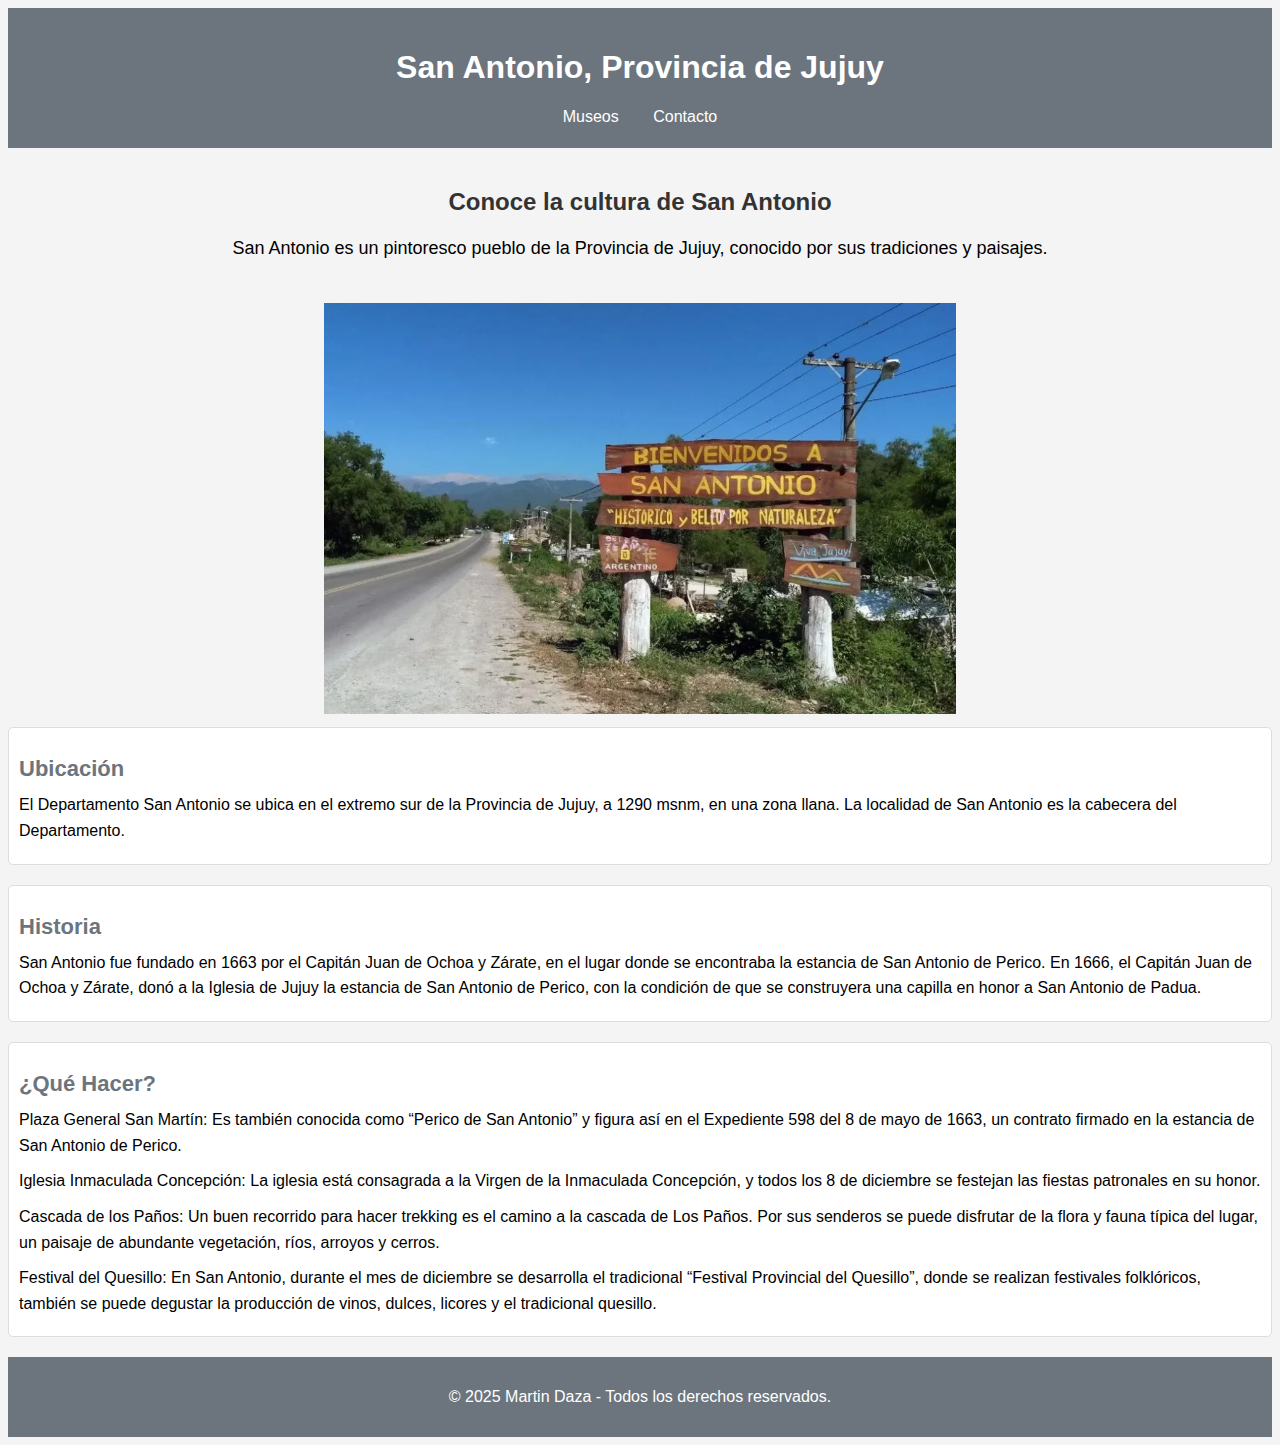
<file: index.html>
<!DOCTYPE html>
<html lang="es">

<head>
    <meta charset="UTF-8">
    <meta name="viewport" content="width=device-width, initial-scale=1.0">
    <title>San Antonio - Cultura</title>
    <link rel="stylesheet" href="assets/css/style.css">

</head>

<body>
    <header>
        <h1>San Antonio, Provincia de Jujuy</h1>
        <nav>
            <a href="museos.html">Museos</a>
            <a href="contacto.html">Contacto</a>
        </nav>
    </header>
    <main style="text-align: center;">
        <h2>Conoce la cultura de San Antonio</h2>
        <p>
            San Antonio es un pintoresco pueblo de la Provincia de Jujuy, conocido por sus tradiciones y paisajes.
        </p>
    </main>


    <div class="container">
        <img src="assets/images/san-antonio.webp" alt="san-antonio" class="portada">
    </div>

    <section>
        <h2>Ubicación</h2>
        <p>El Departamento San Antonio se ubica en el extremo sur de la Provincia de Jujuy, a 1290 msnm, en una zona
            llana. La localidad de San Antonio es la cabecera del Departamento.</p>
    </section>
    <section>
        <h2>Historia</h2>
        <p>San Antonio fue fundado en 1663 por el Capitán Juan de Ochoa y Zárate, en el lugar donde se encontraba la
            estancia de San Antonio de Perico. En 1666, el Capitán Juan de Ochoa y Zárate, donó a la Iglesia de
            Jujuy la
            estancia de San Antonio de Perico, con la condición de que se construyera una capilla en honor a San
            Antonio
            de Padua.</p>
    </section>
    <section>
        <h2>¿Qué Hacer?</h2>
        <p>Plaza General San Martín: Es también conocida como “Perico de San Antonio” y figura así en el Expediente
            598
            del 8 de mayo de 1663, un contrato firmado en la estancia de San Antonio de Perico.</p>
        <p>Iglesia Inmaculada Concepción: La iglesia está consagrada a la Virgen de la Inmaculada Concepción, y
            todos
            los 8 de diciembre se festejan las fiestas patronales en su honor.</p>
        <p>Cascada de los Paños: Un buen recorrido para hacer trekking es el camino a la cascada de Los Paños. Por
            sus
            senderos se puede disfrutar de la flora y fauna típica del lugar, un paisaje de abundante vegetación,
            ríos,
            arroyos y cerros.</p>
        <p>Festival del Quesillo: En San Antonio, durante el mes de diciembre se desarrolla el tradicional “Festival
            Provincial del Quesillo”, donde se realizan festivales folklóricos, también se puede degustar la
            producción
            de vinos, dulces, licores y el tradicional quesillo.</p>
    </section>

    <footer id="contacto">
        <p>&copy; 2025 Martin Daza - Todos los derechos reservados.</p>
    </footer>
</body>

</html>
</file>
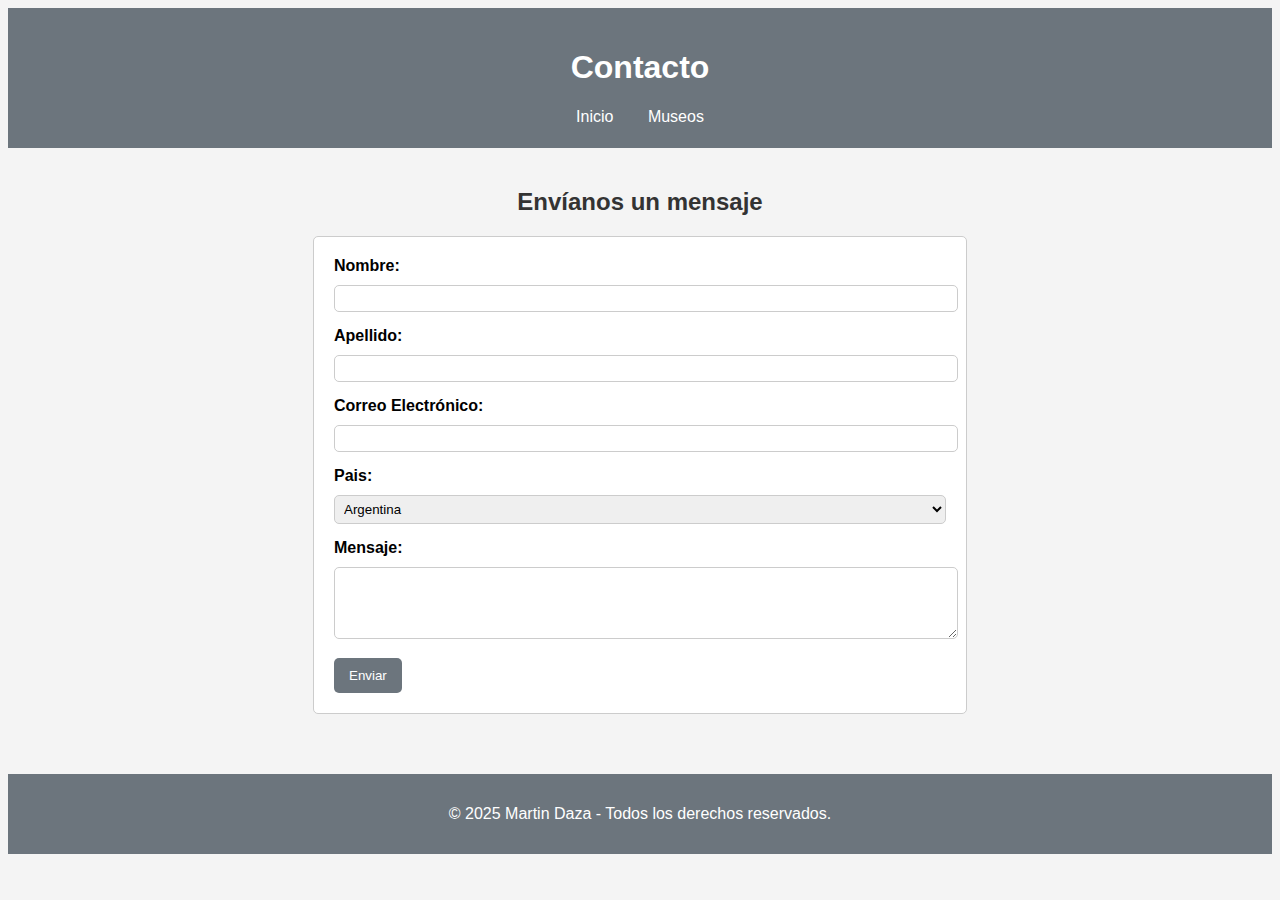
<file: contacto.html>
<!DOCTYPE html>
<html lang="es">

<head>
    <meta charset="UTF-8">
    <meta name="viewport" content="width=device-width, initial-scale=1.0">
    <title>Contacto</title>

    <link rel="stylesheet" href="assets/css/style.css">

    <style>
        form {
            background-color: white;
            padding: 20px;
            margin: 20px auto;
            width: 50%;
            border: 1px solid #ccc;
            border-radius: 5px;
        }

        label {
            display: block;
            margin-bottom: 10px;
            font-weight: bold;
        }

        input,
        textarea,
        select {
            width: 100%;
            padding: 5px;
            margin-bottom: 15px;
            border: 1px solid #ccc;
            border-radius: 5px;
        }

        button {
            background-color: #6c757d;
            color: white;
            padding: 10px 15px;
            border: none;
            border-radius: 5px;
        }

        button:enabled:hover {
            background-color: #218838;
        }
    </style>
</head>

<body>
    <header>
        <h1>Contacto</h1>
        <nav>
            <a href="index.html">Inicio</a>
            <a href="museos.html">Museos</a>
        </nav>
    </header>
    <main>
        <h2 style="text-align: center;">Envíanos un mensaje</h2>
        <form id="contact-form">
            <label for="nombre">Nombre:</label>
            <input type="text" id="nombre" name="nombre" required>

            <label for="apellido">Apellido:</label>
            <input type="text" id="apellido" name="apellido" required>

            <label for="email">Correo Electrónico:</label>
            <input type="email" id="email" name="email" required>

            <label for="pais">Pais:</label>
            <select id="pais" name="pais">
                <option value="ar">Argentina</option>
                <option value="cl">Chile</option>
                <option value="bl">Bolivia</option>
                <option value="uy">Uruguay</option>
                <option value="pr">Perú</option>
            </select>

            <label for="mensaje">Mensaje:</label>
            <textarea id="mensaje" name="mensaje" rows="4" required></textarea>

            <button type="submit" onclick="enviarFormulario()">Enviar</button>
        </form>
    </main>

    <footer id="contacto">
        <p>&copy; 2025 Martin Daza - Todos los derechos reservados.</p>
    </footer>

    <script>
        //Funcion que se ejecuta al enviar el formulario
        function enviarFormulario() {
            // Evitar que el formulario se envie y la pagina se recargue
            event.preventDefault();

            // Obtener los valores de los campos del formulario
            let nombre = document.getElementById('nombre').value;
            let apellido = document.getElementById('apellido').value;
            let email = document.getElementById('email').value;
            let pais = document.getElementById('pais').value;
            let mensaje = document.getElementById('mensaje').value;

            //Mostrar los valores en la consola (o puedes enviar el formulario a un servidor)
            console.log(`Nombre: ${nombre}`);
            console.log(`Apellido: ${apellido}`);
            console.log(`Email: ${email}`);
            console.log(`Pais: ${pais}`);
            console.log(`Mensaje: ${mensaje}`);

            // Aquí se puede agregar la lógica para enviar el formulario a un servidor o procesarlo como desees
            alert(`Nombre: ${nombre}\nApellido: ${apellido}\nEmail: ${email}\nPais: ${pais}\nMensaje: ${mensaje}`);

            // Limpiar el formulario
            document.getElementById('contact-form').reset();
        }
    </script>
</body>

</html>
</file>
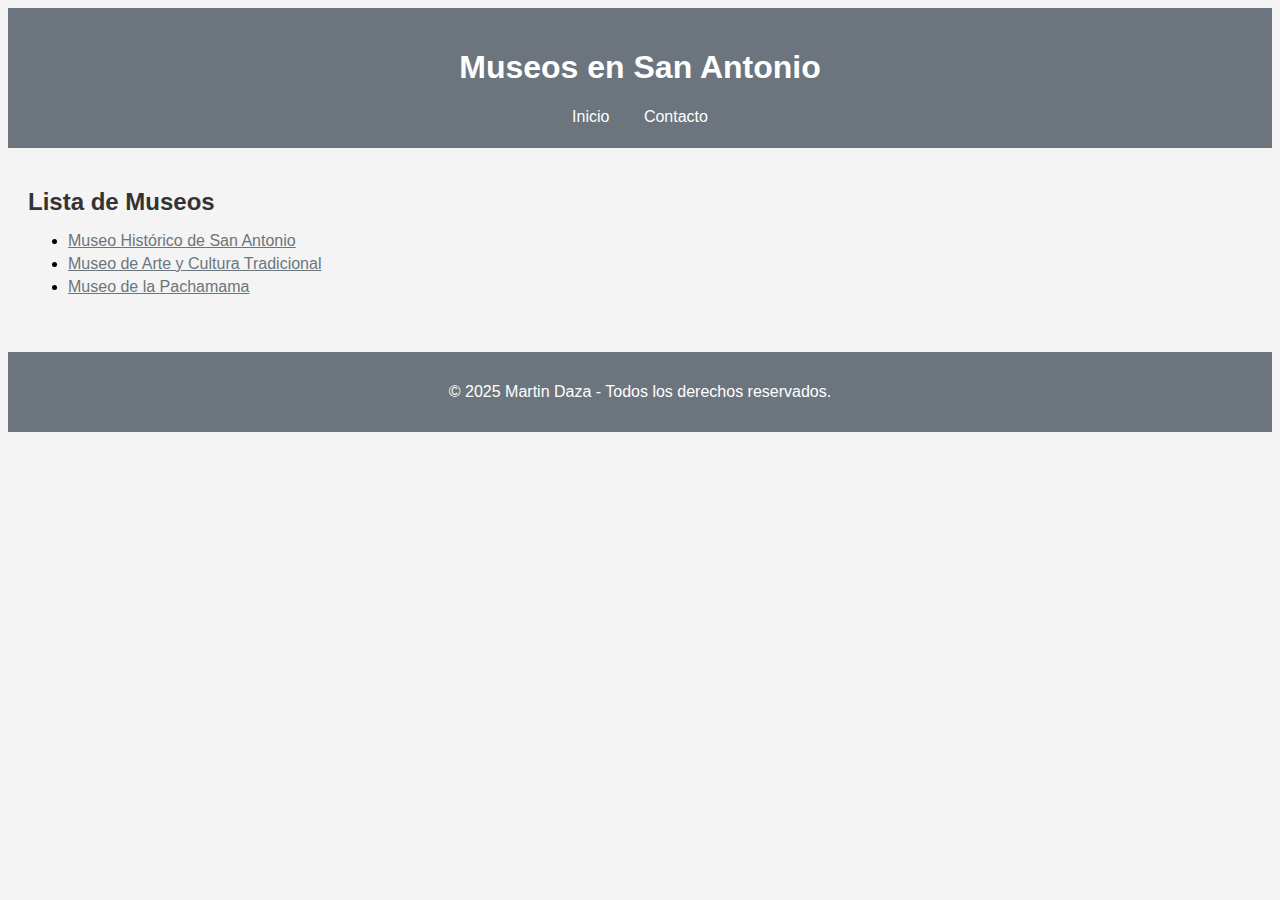
<file: museos.html>
<!DOCTYPE html>
<html lang="es">

<head>
    <meta charset="UTF-8">
    <meta name="viewport" content="width=device-width, initial-scale=1.0">
    <title>Museos de San Antonio</title>

    <link rel="stylesheet" href="assets/css/style.css">

    <style>
        li {
            margin-bottom: 5px;
        }

        a {
            color: #6c757d;
        }
    </style>

</head>

<body>
    <header>
        <h1>Museos en San Antonio</h1>
        <nav>
            <a href="index.html">Inicio</a>
            <a href="contacto.html">Contacto</a>
        </nav>
    </header>
    <main>
        <h2>Lista de Museos</h2>
        <ul>
            <li><a href="#">Museo Histórico de San Antonio</a></li>
            <li><a href="#">Museo de Arte y Cultura Tradicional</a></li>
            <li><a href="#">Museo de la Pachamama</a></li>
        </ul>
    </main>

    <footer id="contacto">
        <p>&copy; 2025 Martin Daza - Todos los derechos reservados.</p>
    </footer>
</body>

</html>
</file>
<file: assets/css/style.css>
body {
    font-family: Arial, sans-serif;
    background-color: #f4f4f4;
}

header {
    background-color: #6c757d;
    color: white;
    padding: 20px;
    text-align: center;
    height: 100px;
}

nav a {
    color: white;
    text-decoration: none;
    margin: 0 15px;
}

main {
    padding: 20px;
    
}

main h2 {
    color: #333;
    font-size: 24px;
    margin-bottom: 10px;
}

main p {
    font-size: 18px;
    line-height: 1.6;
    margin-bottom: 20px;
}


section {
    margin-bottom: 20px;
    padding: 10px;
    background-color: #ffffff;
    border: 1px solid #ddd;
    border-radius: 5px;
}

section h2 {
    color: #6c757d;
    font-size: 22px;
    margin-bottom: 10px;
}

section p {
    font-size: 16px;
    line-height: 1.6;
    margin: 10px 0;
}

.container {
    width: 100%;
    /*border: 2px solid #ffffff;*/
}

.portada {
    max-width: 50%; /*No sera mas grande que su contenedor, con % (relativa al contenedor)*/
    height: auto; /*La altura se ajusta automaticamente*/
    display: block; /*Elimina el espacio en blanco debajo de la imagen*/
    margin: 0 auto; /*Centrar la imagen*/
    padding-bottom: 1vw; /*Espacio entre la imagen y el texto*/
}

footer {
    text-align: center;
    padding: 15px;
    background-color: #6c757d;
    color: white;
    margin-top: 20px;
}
</file>
